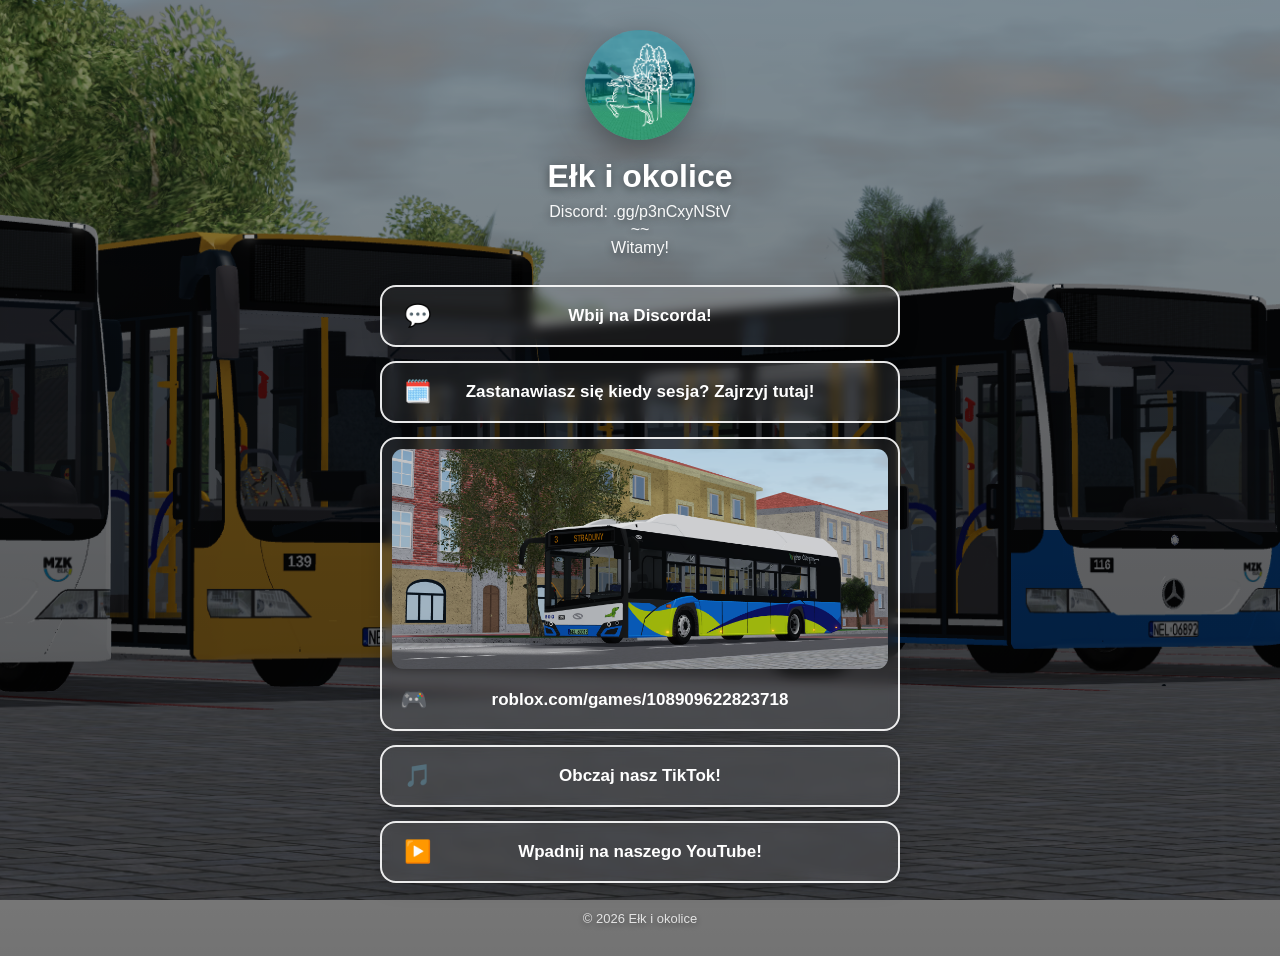
<file: index.html>
<!DOCTYPE html>
<html lang="pl">
<head>
    <meta charset="UTF-8">
    <meta name="viewport" content="width=device-width, initial-scale=1.0">

    <title>Ełk i okolice</title>

    <link rel="stylesheet" href="style.css">
</head>

<body>

    <main class="container">

        <!-- LOGO -->
        <img
            src="images/logo.png"
            alt="Ełk i okolice"
            class="logo"
        >

        <!-- NAZWA -->
        <h1>Ełk i okolice</h1>

        <p class="description">
            Discord: .gg/p3nCxyNStV <br>~~<br> Witamy!
        </p>

        <!-- LINKI -->
        <div class="links">

    <a href="https://discord.gg/p3nCxyNStV" class="link">
        <span class="icon">💬</span>
        Wbij na Discorda!
    </a>

    <a href="https://www.roblox.com/games/135601608540315/Kalendarz-sesji" class="link">
        <span class="icon">🗓️</span>
        Zastanawiasz się kiedy sesja? Zajrzyj tutaj!
    </a>

    <!-- ROBLOX Z OBRAZKIEM -->
    <a href="https://www.roblox.com/games/108909622823718" class="link roblox-link">

        <img
            src="images/roblox.png"
            alt="Ełk i okolice Roblox"
            class="link-image"
        >

        <div class="link-text">
            <span class="icon">🎮</span>
            roblox.com/games/108909622823718
        </div>

    </a>

    <a href="https://www.tiktok.com/@mzkelkroblox" class="link">
        <span class="icon">🎵</span>
        Obczaj nasz TikTok!
    </a>

    <a href="https://www.youtube.com/@elkiokoliceroblox" class="link">
        <span class="icon">▶️</span>
        Wpadnij na naszego YouTube!
    </a>

</div>

        <footer>
            © 2026 Ełk i okolice
        </footer>

    </main>

</body>
</html>
</file>
<file: style.css>
* {
    box-sizing: border-box;
    margin: 0;
    padding: 0;
}

body {
    min-height: 100vh;

    font-family: Arial, Helvetica, sans-serif;

    color: white;

    background:
        linear-gradient(
            rgba(0, 0, 0, 0.35),
            rgba(0, 0, 0, 0.55)
        ),
        url("images/background.png")
        center / cover no-repeat fixed;

    display: flex;
    justify-content: center;
    align-items: center;

    padding: 30px 15px;
}


/* =========================
   GŁÓWNY KONTENER
========================= */

.container {
    width: 100%;
    max-width: 520px;

    text-align: center;
}


/* =========================
   LOGO
========================= */

.logo {
    display: block;

    width: 110px;
    height: 110px;

    margin: 0 auto 18px;

    border-radius: 50%;

    object-fit: cover;

    box-shadow:
        0 8px 30px rgba(0, 0, 0, 0.35);
}


/* =========================
   NAGŁÓWEK
========================= */

h1 {
    font-size: 32px;

    margin-bottom: 8px;

    text-shadow:
        0 2px 10px rgba(0, 0, 0, 0.5);
}


.description {
    font-size: 16px;

    opacity: 0.95;

    margin-bottom: 28px;

    text-shadow:
        0 2px 8px rgba(0, 0, 0, 0.5);
}


/* =========================
   LINKI
========================= */

.links {
    display: flex;

    flex-direction: column;

    gap: 14px;
}


.link {
    position: relative;

    display: flex;

    align-items: center;
    justify-content: center;

    min-height: 62px;

    padding: 16px 50px;

    /* Przezroczyste wnętrze */
    background: rgba(255, 255, 255, 0.08);

    /* Białe obramowanie */
    border: 2px solid rgba(255, 255, 255, 0.9);

    color: white;

    text-decoration: none;

    border-radius: 16px;

    font-size: 17px;
    font-weight: 600;

    /* Efekt szkła */
    backdrop-filter: blur(6px);
    -webkit-backdrop-filter: blur(6px);

    box-shadow:
        0 6px 20px rgba(0, 0, 0, 0.15);

    transition:
        transform 0.2s ease,
        background 0.2s ease,
        box-shadow 0.2s ease;
}


/* =========================
   IKONY
========================= */

.icon {
    position: absolute;

    left: 22px;

    font-size: 22px;
}


/* =========================
   HOVER
========================= */

.link:hover {
    transform: translateY(-3px);

    background: rgba(255, 255, 255, 0.18);

    box-shadow:
        0 10px 28px rgba(0, 0, 0, 0.25);
}


/* =========================
   KLIKNIĘCIE
========================= */

.link:active {
    transform: scale(0.98);
}


/* =========================
   STOPKA
========================= */

footer {
    margin-top: 28px;

    font-size: 13px;

    opacity: 0.8;

    text-shadow:
        0 2px 6px rgba(0, 0, 0, 0.5);
}


/* =========================
   TELEFON
========================= */

@media (max-width: 600px) {

    body {
        padding: 25px 15px;

        background-attachment: scroll;
    }


    .container {
        max-width: 100%;
    }


    .logo {
        width: 90px;
        height: 90px;

        margin-bottom: 14px;
    }


    h1 {
        font-size: 26px;
    }


    .description {
        font-size: 14px;

        margin-bottom: 22px;
    }


    .links {
        gap: 12px;
    }


    .link {
        min-height: 58px;

        padding: 15px 45px;

        font-size: 16px;

        border-radius: 14px;
    }


    .icon {
        left: 18px;

        font-size: 20px;
    }
}

/* =========================
   PRZYCISK Z OBRAZKIEM
========================= */

.roblox-link {
    display: block;

    padding: 10px;

    overflow: hidden;
}


/* OBRAZEK */

.link-image {
    display: block;

    width: 100%;
    height: 220px;

    object-fit: cover;

    border-radius: 11px;

    margin-bottom: 12px;
}


/* TEKST POD OBRAZKIEM */

.link-text {
    position: relative;

    display: flex;

    align-items: center;
    justify-content: center;

    min-height: 38px;

    padding: 5px 35px;

    color: white;

    font-size: 17px;
    font-weight: 600;
}


/* IKONA W PRZYCISKU Z OBRAZKIEM */

.link-text .icon {
    left: 8px;
}


/* TELEFON */

@media (max-width: 600px) {

    .roblox-link {
        padding: 8px;
    }

    .link-image {
        height: 180px;

        border-radius: 10px;

        margin-bottom: 10px;
    }

    .link-text {
        min-height: 36px;

        font-size: 15px;

        padding: 5px 30px;
    }

    .link-text .icon {
        left: 5px;

        font-size: 19px;
    }
}
</file>
